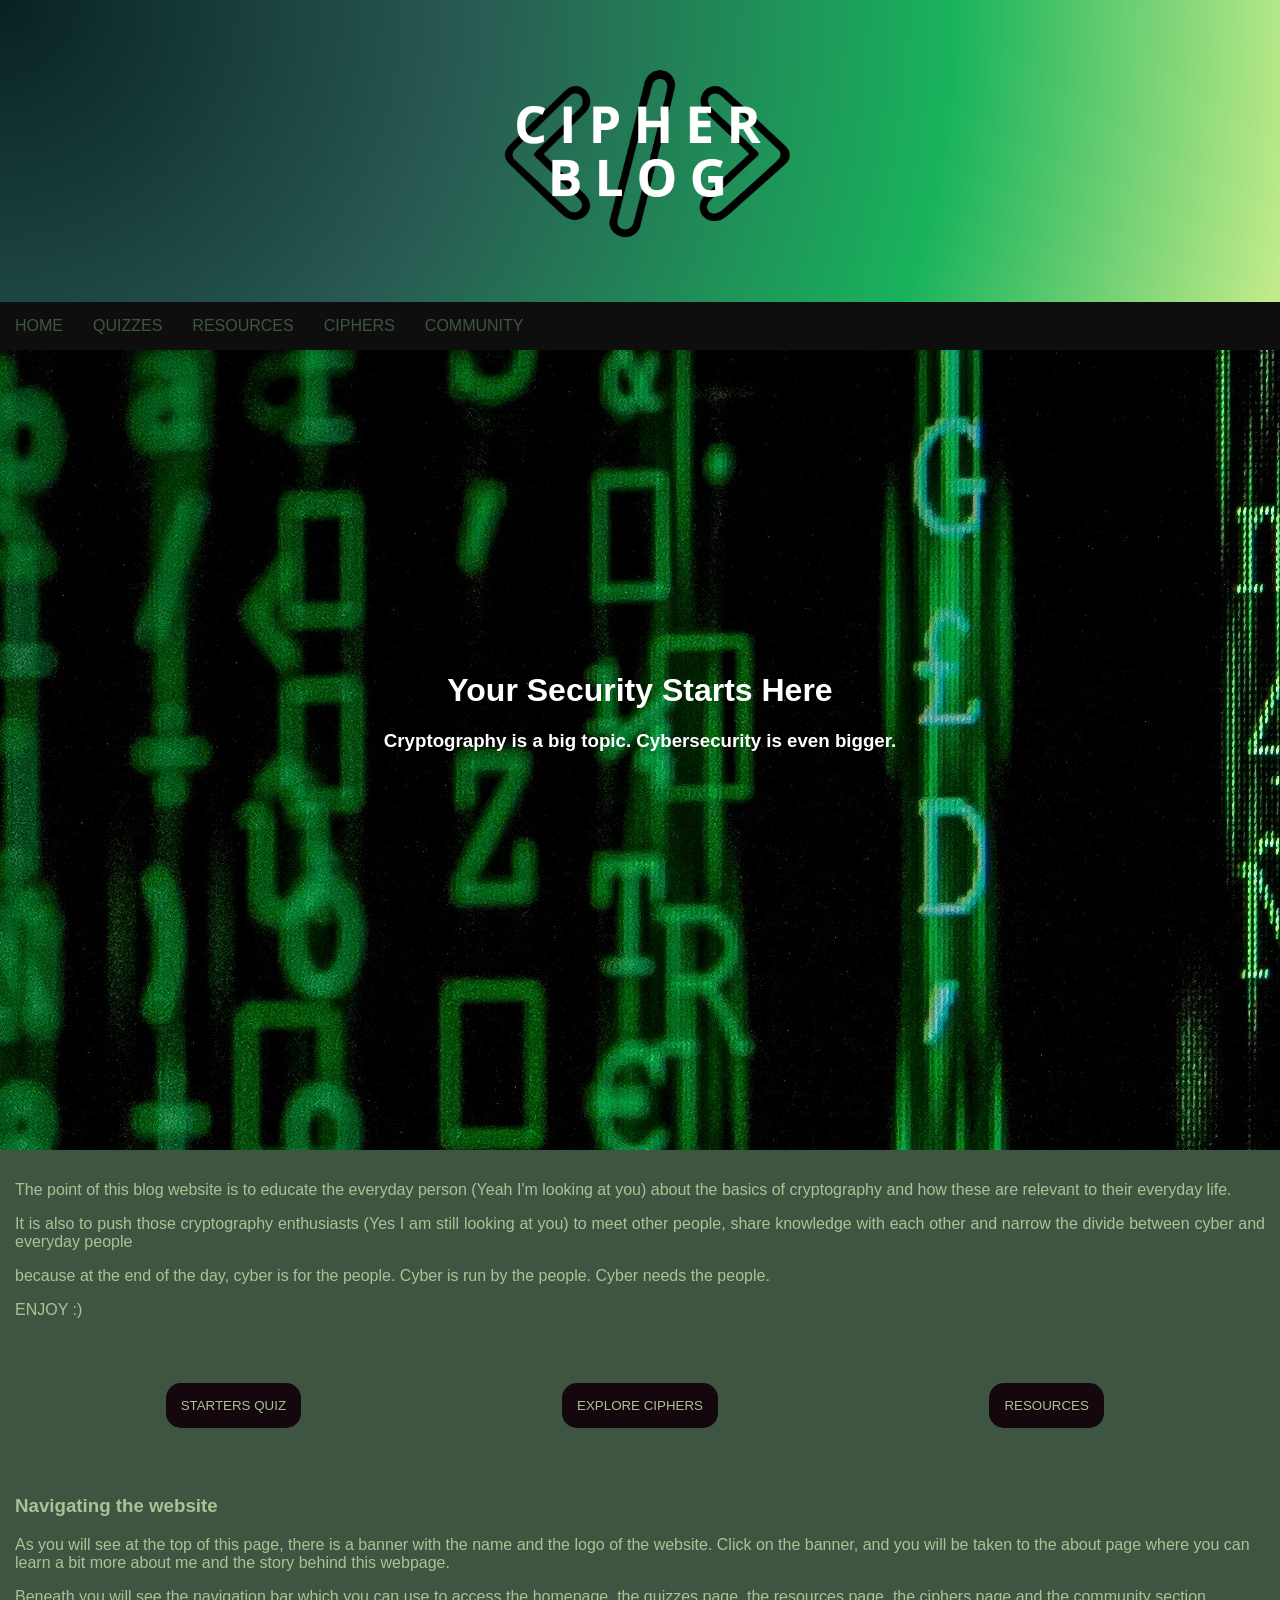
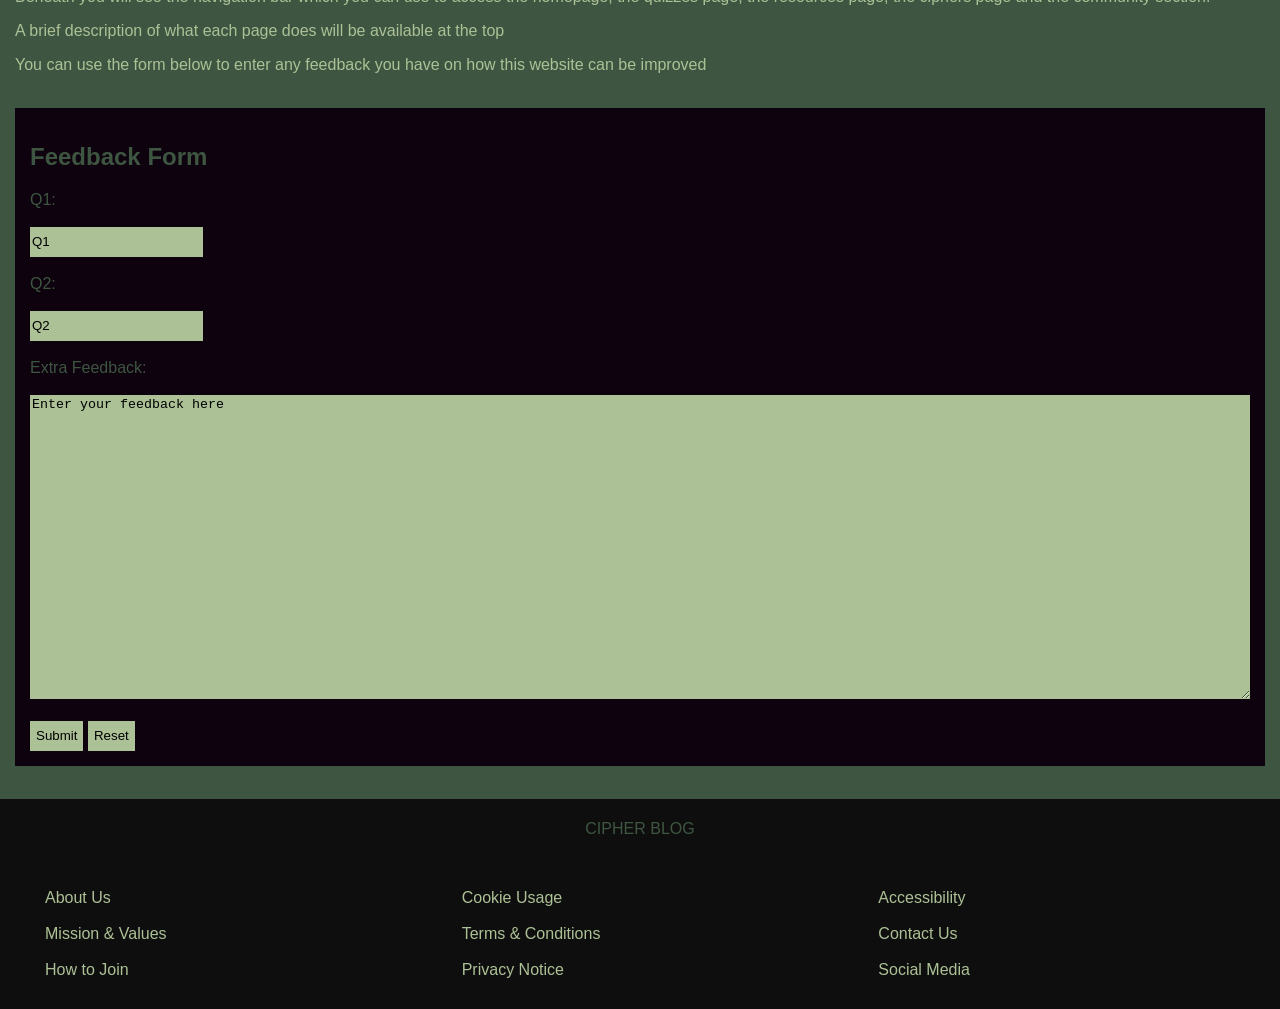
<file: index.html>
<!DOCTYPE html>

<html lang="en">
   <head>
      <title>Crypt Blog - Home</title>
      <meta charset="utf-8">
      <link type="text/css" rel="stylesheet" media="screen and (min-width: 450px)" href="laptopscreen.css">
      <link type="text/css" rel="stylesheet" media="screen and (max-width: 400px)" href="phonescreen.css">
      <script src="spare.js"></script>
   </head>

   <body>
      <a href="about.html">
         <div class="banner">
            <img src="banner.png" alt="Crypt Blog Banner">
         </div>
      </a>

      <div class="navbar">
         <a href="index.html">Home</a>
         <a href="quizzes.html">Quizzes</a>
         <a href="resources.html">Resources</a>
         <a href="ciphers.html">Ciphers</a>
         <a href="community.html">Community</a>
      </div>

      <div class="content">

         <div id="welcoming_title">
            <h1>Your Security Starts Here</h1>
            <h3>Cryptography is a big topic. Cybersecurity is even bigger.</h3>
         </div>

         <div class="main">
            <div id="intro">
               <p>The point of this blog website is to educate the everyday person (Yeah I'm looking at you) about the basics of cryptography and how these are relevant to their everyday life.</p>
               <p>It is also to push those cryptography enthusiasts (Yes I am still looking at you) to meet other people, share knowledge with each other and narrow the divide between cyber and everyday people</p>
               <p>because at the end of the day, cyber is for the people. Cyber is run by the people. Cyber needs the people. </p>
               <p>ENJOY :)</p>
            </div>

            <br>

            <div id="buttons_banner">
               <a href="quizzes.html" class="col1">
                  <button>Starters Quiz</button>
               </a>

               <a href="ciphers.html" class="col2">
                  <button>Explore Ciphers</button>
               </a>

               <a href="resources.html" class="col3">
                  <button>Resources</button>
               </a>
            </div>

            <br>

            <div id="website_info">
               <h3>Navigating the website</h3>
               <p>As you will see at the top of this page, there is a banner with the name and the logo of the website. Click on the banner, and you will be taken to the about page where you can learn a bit more about me and the story behind this webpage.</p>
               <p>Beneath you will see the navigation bar which you can use to access the homepage, the quizzes page, the resources page, the ciphers page and the community section.</p>
               <p>A brief description of what each page does will be available at the top</p>
               <p>You can use the form below to enter any feedback you have on how this website can be improved</p>

            </div>

            <br>

            <div id="form">
               <form action="/form.php" method="post">
                  <h2>Feedback Form</h2>

                  <label for="q1">Q1:</label><br><br>
                  <input type="text" id="q1" name="q1" value="Q1"><br><br>

                  <label for="q2">Q2:</label><br><br>
                  <input type="text" id="q2" name="q2" value="Q2"><br><br>

                  <label for="extra_feedback">Extra Feedback:</label><br><br>
                  <textarea id= "extra_feedback" name="extra_feedback" rows="20" cols="30">Enter your feedback here</textarea><br><br>

                  <input type="submit" value="Submit">
                  <input type="reset" value="Reset">
               </form>
            </div>

            <br>

         </div>
      </div>

      <div id="footer_header">
         <!-- title attribute is a tooltip (when you hover over something it displays what's in it as a black box)-->
         <p title="Hope you enjoy :)">Cipher Blog</p>
      </div>
      <div class="footer">
         <div class="col1">
            <a href="about.html"> About Us </a>

            <br><br>

            <a href="about.html"> Mission & Values </a>

            <br><br>

            <a href="about.html"> How to Join </a>
         </div>

         <div class="col2">
            <a href="about.html"> Cookie Usage </a>

            <br><br>

            <a href="about.html"> Terms & Conditions </a>

            <br><br>

            <a href="about.html"> Privacy Notice </a>
         </div>

         <div class="col3">
            <a href="about.html"> Accessibility </a>

            <br><br>

            <a href="about.html"> Contact Us </a>

            <br><br>

            <a href="about.html"> Social Media </a>
         </div>
      </div>
   </body>

   <script>
      func()
   </script>

</html>
</file>
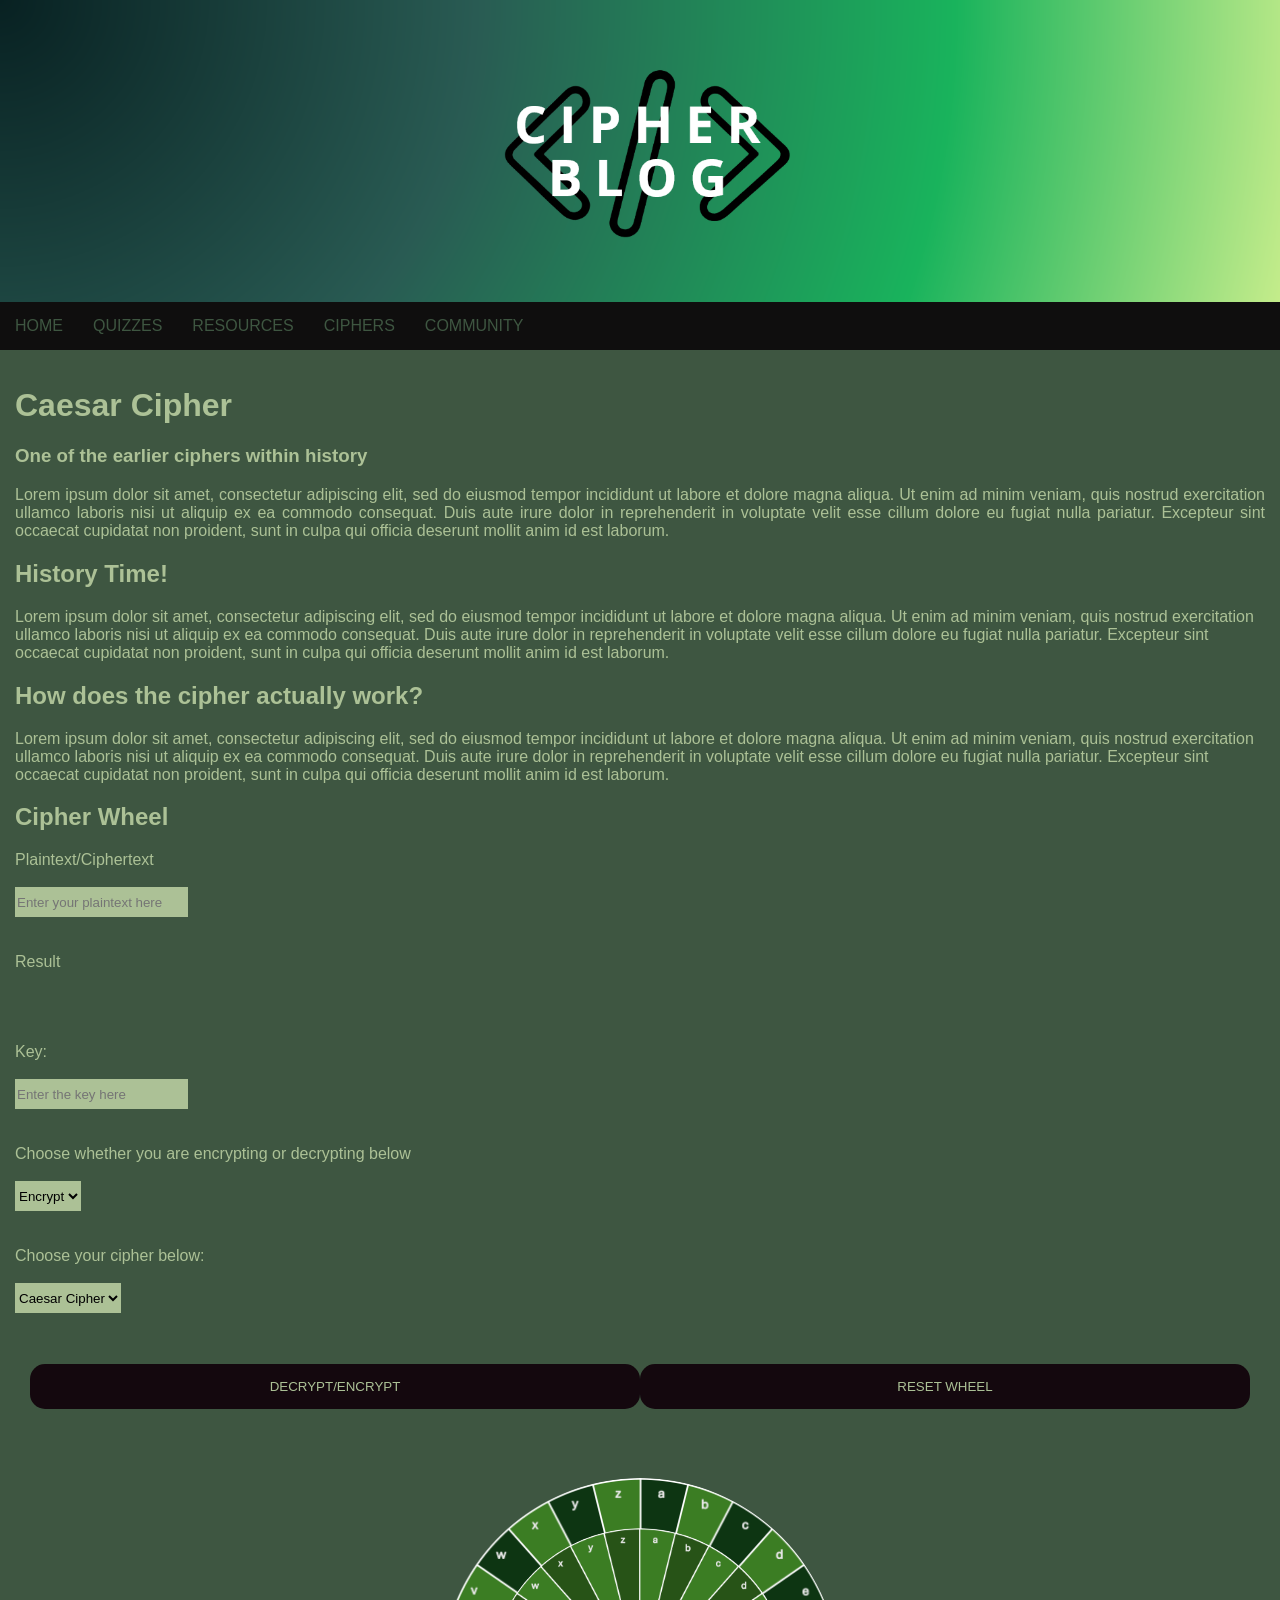
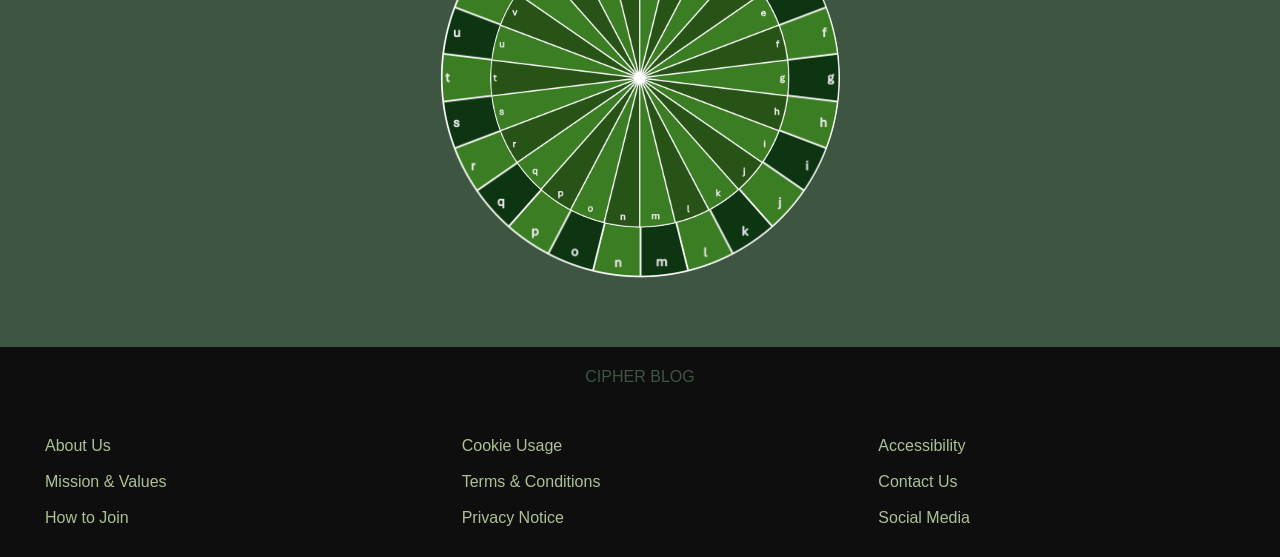
<file: cipher_page.html>
<!DOCTYPE html>
<html lang="en">
    <head>
        <title>Crypt Blog - Cipher Page</title>
        <meta charset="utf-8">
        <link type="text/css" rel="stylesheet" media="screen and (min-width: 450px)" href="laptopscreen.css">
        <link type="text/css" rel="stylesheet" media="screen and (max-width: 400px)" href="phonescreen.css">
        <link rel="stylesheet" href="https://pyscript.net/releases/2025.7.3/core.css"/>
        <script type="module" src="https://pyscript.net/releases/2025.7.3/core.js"></script>
        <script src="wheel.js"></script>
        <script src="caesar.js"></script>
    </head>

    <body>
        <a href="about.html">
            <div class="banner">
                <img src="banner.png" alt="Crypt Blog Banner">
            </div>
        </a>

        <div class="navbar">
            <a href="index.html">Home</a>
            <a href="quizzes.html">Quizzes</a>
            <a href="resources.html">Resources</a>
            <a href="ciphers.html">Ciphers</a>
            <a href="community.html">Community</a>
        </div>

        <div class="content">
            <div class="main">

                <div id="intro">
                    <h1>Caesar Cipher</h1>
                    <h3>One of the earlier ciphers within history</h3>
                    <p>Lorem ipsum dolor sit amet, consectetur adipiscing elit, sed do eiusmod tempor incididunt ut labore et dolore magna aliqua. Ut enim ad minim veniam, quis nostrud exercitation ullamco laboris nisi ut aliquip ex ea commodo consequat. Duis aute irure dolor in reprehenderit in voluptate velit esse cillum dolore eu fugiat nulla pariatur. Excepteur sint occaecat cupidatat non proident, sunt in culpa qui officia deserunt mollit anim id est laborum.</p>
                </div>

                <div id="history_section">
                    <h2>History Time!</h2>
                    <p>Lorem ipsum dolor sit amet, consectetur adipiscing elit, sed do eiusmod tempor incididunt ut labore et dolore magna aliqua. Ut enim ad minim veniam, quis nostrud exercitation ullamco laboris nisi ut aliquip ex ea commodo consequat. Duis aute irure dolor in reprehenderit in voluptate velit esse cillum dolore eu fugiat nulla pariatur. Excepteur sint occaecat cupidatat non proident, sunt in culpa qui officia deserunt mollit anim id est laborum.</p>
                </div>

                <div id="implementation_section">
                    <h2>How does the cipher actually work?</h2>
                    <p>Lorem ipsum dolor sit amet, consectetur adipiscing elit, sed do eiusmod tempor incididunt ut labore et dolore magna aliqua. Ut enim ad minim veniam, quis nostrud exercitation ullamco laboris nisi ut aliquip ex ea commodo consequat. Duis aute irure dolor in reprehenderit in voluptate velit esse cillum dolore eu fugiat nulla pariatur. Excepteur sint occaecat cupidatat non proident, sunt in culpa qui officia deserunt mollit anim id est laborum.</p>
                </div>

                <div id="encryption_section">
                    <h2>Cipher Wheel</h2>

                    <label for="text">Plaintext/Ciphertext</label><br><br>
                    <input type="text" id="text" placeholder="Enter your plaintext here">

                    <br><br><br>

                    <label for="result">Result</label><br><br>
                    <span id="result"></span>

                    <br><br><br>

                    <label for="key">Key: </label><br><br>
                    <input type="number" id="key" placeholder="Enter the key here">

                    <br><br><br>

                    <label for="crypt_direction">Choose whether you are encrypting or decrypting below</label><br><br>
                    <select name="crypt_direction" id="crypt_direction">
                        <option value="encrypt">Encrypt</option>
                        <option value="decrypt">Decrypt</option>
                    </select>

                    <br><br><br>

                    <label for="cipher_choice">Choose your cipher below: </label><br><br>
                    <select name="cipher_choice" id="cipher_choice">
                        <option value="caesar">Caesar Cipher</option>
                        <option value="substitution">Substitution</option>
                    </select>

                    <br><br><br>

                    <div id="buttons_banner">
                        <button id="crypt_button" class="col1">Decrypt/Encrypt</button>

                        <br class="col2">

                        <button id="reset_button" onclick="reset()" class="col3">Reset Wheel</button>

                    </div>

                    <br><br><br>

                    <div id="wheel">
                        <div id="wheel_container">
                                <img id="outer_cipher_wheel" src="outer_wheel.png" alt="Outer Cipher Wheel that rotates">
                                <img id="inner_cipher_wheel" src="inner_wheel.png" alt="Inner Cipher Wheel that is stationery">
                        </div>
                    </div>

                    <br><br><br>
                </div>
            </div>
        </div>

        <div id="footer_header">
            <!-- title attribute is a tooltip (when you hover over something it displays what's in it as a black box)-->
            <p title="Hope you enjoy :)">Cipher Blog</p>
        </div>
        <div class="footer">
            <div class="col1">
                <a href="about.html"> About Us </a>

                <br><br>

                <a href="about.html"> Mission & Values </a>

                <br><br>

                <a href="about.html"> How to Join </a>
            </div>

            <div class="col2">
                <a href="about.html"> Cookie Usage </a>

                <br><br>

                <a href="about.html"> Terms & Conditions </a>

                <br><br>

                <a href="about.html"> Privacy Notice </a>
            </div>

            <div class="col3">
                <a href="about.html"> Accessibility </a>

                <br><br>

                <a href="about.html"> Contact Us </a>

                <br><br>

                <a href="about.html"> Social Media </a>
            </div>
        </div>
    </body>

    <script>

        document.getElementById("crypt_button").addEventListener("click", choose_cipher)

        function choose_cipher() {
            let result = "";
            const text = document.getElementById("text").value;
            const key = document.getElementById("key").value;
            const mode = document.getElementById("crypt_direction").value;
            const cipher = document.getElementById("cipher_choice").value;
            if (cipher === "caesar") {
                result = caesar_cipher(mode, text, key);
            }

            document.getElementById("result").innerText = result;
            wheel(key, mode);
        }
    </script>
</html>
</file>
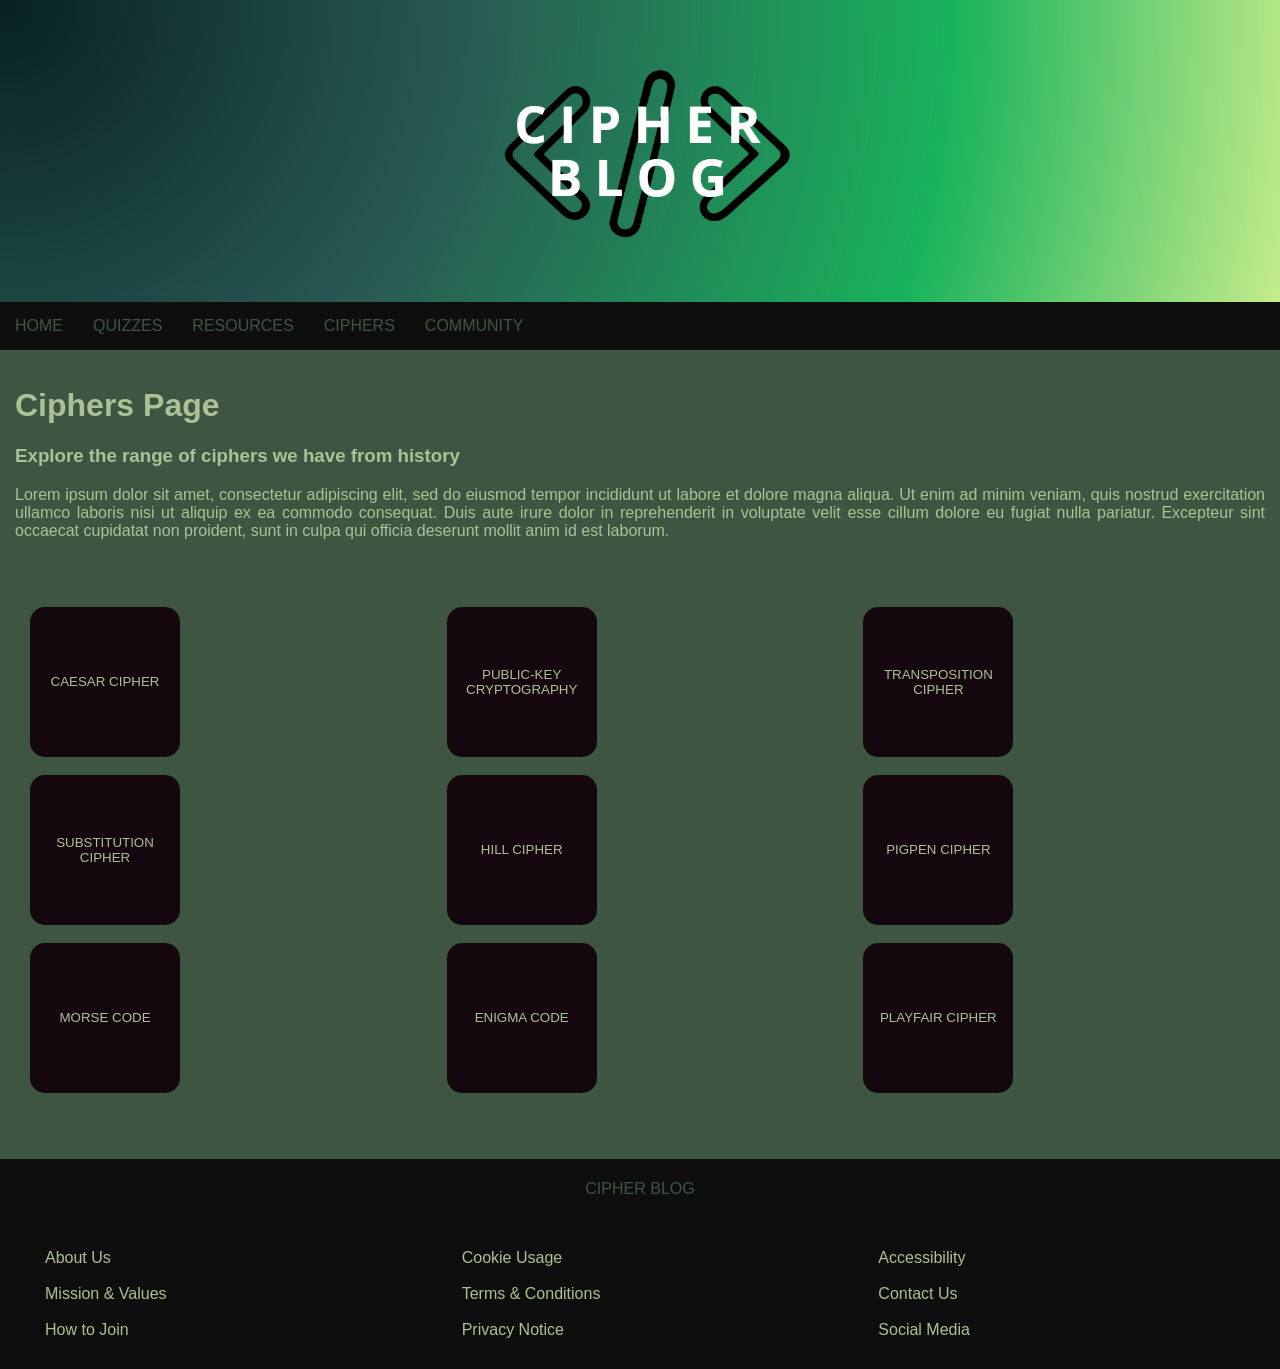
<file: ciphers.html>
<!DOCTYPE html>

<html lang="en">
   <head>
      <title>Crypt Blog - Ciphers</title>
      <meta charset="utf-8">
      <link type="text/css" rel="stylesheet" media="screen and (min-width: 450px)" href="laptopscreen.css">
      <link type="text/css" rel="stylesheet" media="screen and (max-width: 400px)" href="phonescreen.css">
      <script src="spare.js"></script>
   </head>

   <body>
      <a href="about.html">
         <div class="banner">
            <img src="banner.png" alt="Crypt Blog Banner">
         </div>
      </a>

      <div class="navbar">
         <a href="index.html">Home</a>
         <a href="quizzes.html">Quizzes</a>
         <a href="resources.html">Resources</a>
         <a href="ciphers.html">Ciphers</a>
         <a href="community.html">Community</a>
      </div>

      <div class="content">
         <div class="main">
            <div id="intro">
               <h1>Ciphers Page</h1>
               <h3>Explore the range of ciphers we have from history</h3>
               <p>Lorem ipsum dolor sit amet, consectetur adipiscing elit, sed do eiusmod tempor incididunt ut labore et dolore magna aliqua. Ut enim ad minim veniam, quis nostrud exercitation ullamco laboris nisi ut aliquip ex ea commodo consequat. Duis aute irure dolor in reprehenderit in voluptate velit esse cillum dolore eu fugiat nulla pariatur. Excepteur sint occaecat cupidatat non proident, sunt in culpa qui officia deserunt mollit anim id est laborum.</p>
            </div>

            <br><br>

            <div id="ciphers">

               <div class="col1">
                  <a href="cipher_page.html">
                     <button class="specialist_buttons">Caesar Cipher</button>
                  </a>

                  <br><br>

                  <a href="cipher_page.html">
                     <button class="specialist_buttons">Substitution Cipher</button>
                  </a>

                  <br><br>

                  <a href="cipher_page.html">
                     <button class="specialist_buttons">Morse Code</button>
                  </a>
               </div>

               <div class="col2">
                  <a href="cipher_page.html">
                     <button class="specialist_buttons">Public-Key Cryptography</button>
                  </a>

                  <br><br>

                  <a href="cipher_page.html">
                     <button class="specialist_buttons">Hill Cipher</button>
                  </a>

                  <br><br>

                  <a href="cipher_page.html">
                     <button class="specialist_buttons">Enigma Code</button>
                  </a>
               </div>

               <div class="col3">
                  <a href="cipher_page.html">
                     <button class="specialist_buttons">Transposition Cipher</button>
                  </a>

                  <br><br>

                  <a href="cipher_page.html">
                     <button class="specialist_buttons">Pigpen Cipher</button>
                  </a>

                  <br><br>

                  <a href="cipher_page.html">
                     <button class="specialist_buttons">Playfair Cipher</button>
                  </a>
               </div>
            </div>

            <br><br>

         </div>
      </div>

      <div id="footer_header">
         <!-- title attribute is a tooltip (when you hover over something it displays what's in it as a black box)-->
         <p title="Hope you enjoy :)">Cipher Blog</p>
      </div>
      <div class="footer">
         <div class="col1">
            <a href="about.html"> About Us </a>

            <br><br>

            <a href="about.html"> Mission & Values </a>

            <br><br>

            <a href="about.html"> How to Join </a>
         </div>

         <div class="col2">
            <a href="about.html"> Cookie Usage </a>

            <br><br>

            <a href="about.html"> Terms & Conditions </a>

            <br><br>

            <a href="about.html"> Privacy Notice </a>
         </div>

         <div class="col3">
            <a href="about.html"> Accessibility </a>

            <br><br>

            <a href="about.html"> Contact Us </a>

            <br><br>

            <a href="about.html"> Social Media </a>
         </div>
      </div>
   </body>

   <script>
      func()
   </script>

</html>
</file>
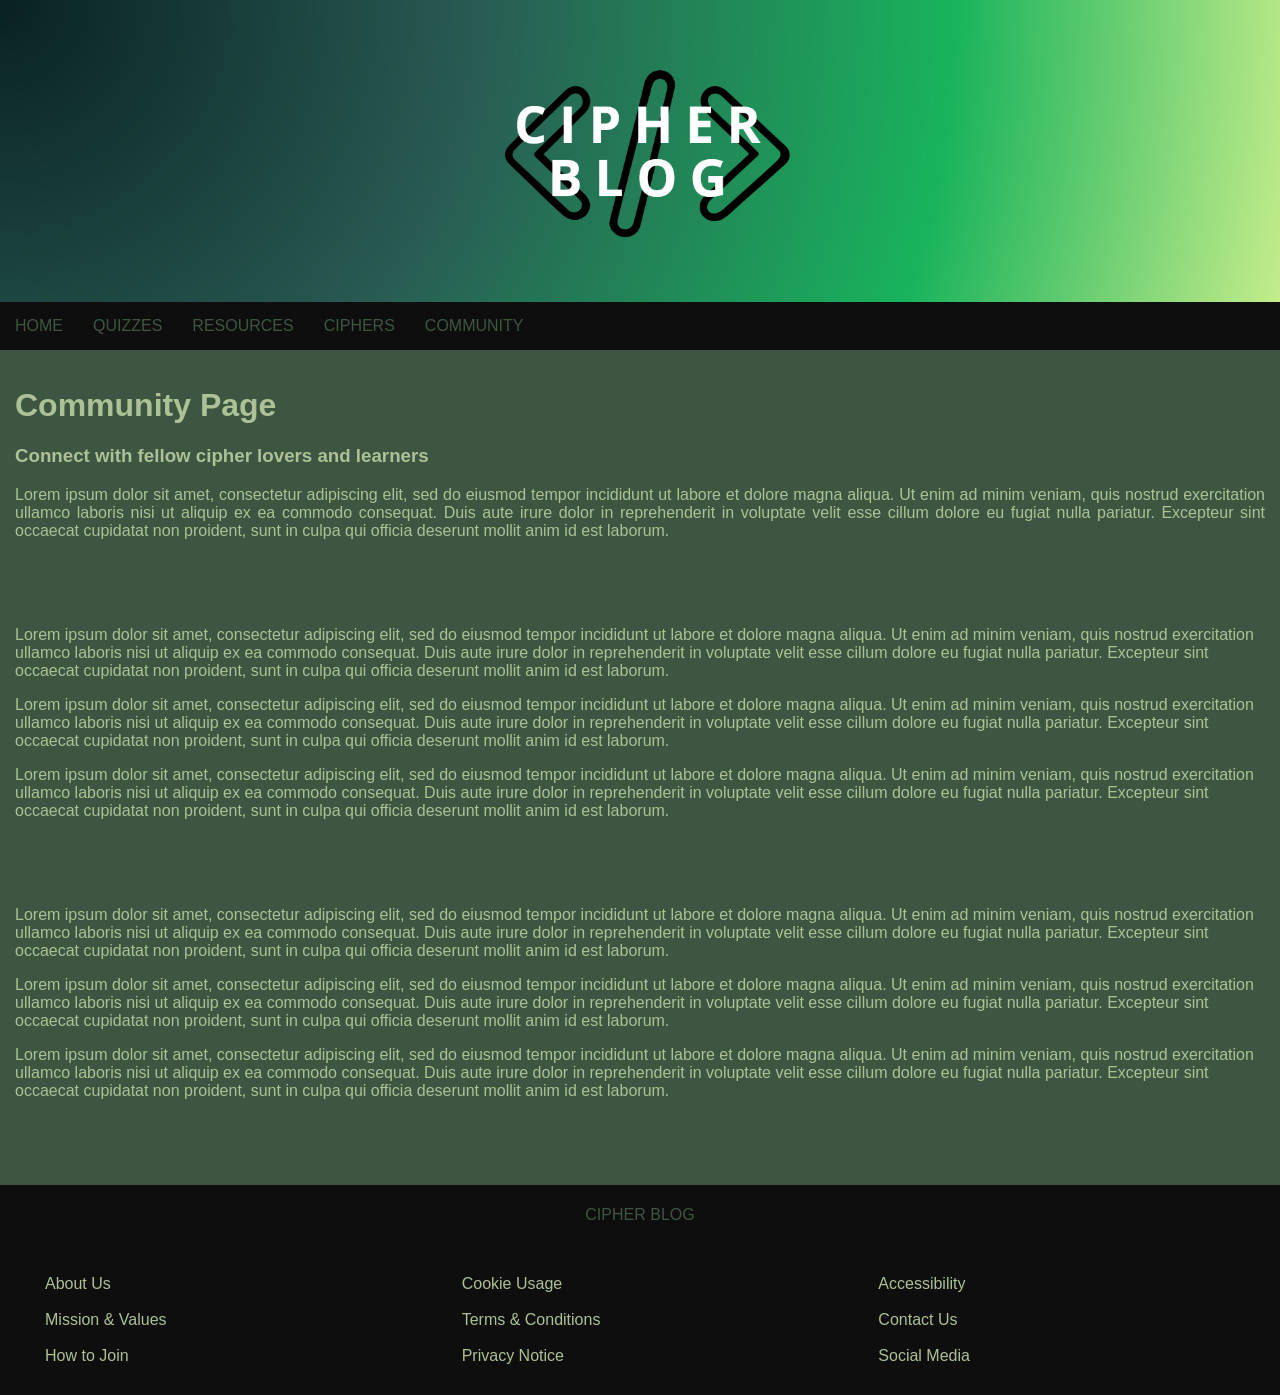
<file: community.html>
<!DOCTYPE html>

<html lang="en">
   <head>
      <title>Crypt Blog - Resources</title>
      <meta charset="utf-8">
      <link type="text/css" rel="stylesheet" media="screen and (min-width: 450px)" href="laptopscreen.css">
      <link type="text/css" rel="stylesheet" media="screen and (max-width: 400px)" href="phonescreen.css">
      <script src="spare.js"></script>
   </head>

   <body>
      <a href="about.html">
         <div class="banner">
            <img src="banner.png" alt="Crypt Blog Banner">
         </div>
      </a>

      <div class="navbar">
         <a href="index.html">Home</a>
         <a href="quizzes.html">Quizzes</a>
         <a href="resources.html">Resources</a>
         <a href="ciphers.html">Ciphers</a>
         <a href="community.html">Community</a>
      </div>

      <div class="content">
         <div class="main">
            <div id="intro">
               <h1>Community Page</h1>
               <h3>Connect with fellow cipher lovers and learners</h3>
               <p>Lorem ipsum dolor sit amet, consectetur adipiscing elit, sed do eiusmod tempor incididunt ut labore et dolore magna aliqua. Ut enim ad minim veniam, quis nostrud exercitation ullamco laboris nisi ut aliquip ex ea commodo consequat. Duis aute irure dolor in reprehenderit in voluptate velit esse cillum dolore eu fugiat nulla pariatur. Excepteur sint occaecat cupidatat non proident, sunt in culpa qui officia deserunt mollit anim id est laborum.</p>
            </div>

            <br><br><br>

            <p>Lorem ipsum dolor sit amet, consectetur adipiscing elit, sed do eiusmod tempor incididunt ut labore et dolore magna aliqua. Ut enim ad minim veniam, quis nostrud exercitation ullamco laboris nisi ut aliquip ex ea commodo consequat. Duis aute irure dolor in reprehenderit in voluptate velit esse cillum dolore eu fugiat nulla pariatur. Excepteur sint occaecat cupidatat non proident, sunt in culpa qui officia deserunt mollit anim id est laborum.</p>
            <p>Lorem ipsum dolor sit amet, consectetur adipiscing elit, sed do eiusmod tempor incididunt ut labore et dolore magna aliqua. Ut enim ad minim veniam, quis nostrud exercitation ullamco laboris nisi ut aliquip ex ea commodo consequat. Duis aute irure dolor in reprehenderit in voluptate velit esse cillum dolore eu fugiat nulla pariatur. Excepteur sint occaecat cupidatat non proident, sunt in culpa qui officia deserunt mollit anim id est laborum.</p>
            <p>Lorem ipsum dolor sit amet, consectetur adipiscing elit, sed do eiusmod tempor incididunt ut labore et dolore magna aliqua. Ut enim ad minim veniam, quis nostrud exercitation ullamco laboris nisi ut aliquip ex ea commodo consequat. Duis aute irure dolor in reprehenderit in voluptate velit esse cillum dolore eu fugiat nulla pariatur. Excepteur sint occaecat cupidatat non proident, sunt in culpa qui officia deserunt mollit anim id est laborum.</p>

            <br><br><br>

            <p>Lorem ipsum dolor sit amet, consectetur adipiscing elit, sed do eiusmod tempor incididunt ut labore et dolore magna aliqua. Ut enim ad minim veniam, quis nostrud exercitation ullamco laboris nisi ut aliquip ex ea commodo consequat. Duis aute irure dolor in reprehenderit in voluptate velit esse cillum dolore eu fugiat nulla pariatur. Excepteur sint occaecat cupidatat non proident, sunt in culpa qui officia deserunt mollit anim id est laborum.</p>
            <p>Lorem ipsum dolor sit amet, consectetur adipiscing elit, sed do eiusmod tempor incididunt ut labore et dolore magna aliqua. Ut enim ad minim veniam, quis nostrud exercitation ullamco laboris nisi ut aliquip ex ea commodo consequat. Duis aute irure dolor in reprehenderit in voluptate velit esse cillum dolore eu fugiat nulla pariatur. Excepteur sint occaecat cupidatat non proident, sunt in culpa qui officia deserunt mollit anim id est laborum.</p>
            <p>Lorem ipsum dolor sit amet, consectetur adipiscing elit, sed do eiusmod tempor incididunt ut labore et dolore magna aliqua. Ut enim ad minim veniam, quis nostrud exercitation ullamco laboris nisi ut aliquip ex ea commodo consequat. Duis aute irure dolor in reprehenderit in voluptate velit esse cillum dolore eu fugiat nulla pariatur. Excepteur sint occaecat cupidatat non proident, sunt in culpa qui officia deserunt mollit anim id est laborum.</p>

            <br><br><br>

         </div>
      </div>

      <div id="footer_header">
         <!-- title attribute is a tooltip (when you hover over something it displays what's in it as a black box)-->
         <p title="Hope you enjoy :)">Cipher Blog</p>
      </div>
      <div class="footer">
         <div class="col1">
            <a href="about.html"> About Us </a>

            <br><br>

            <a href="about.html"> Mission & Values </a>

            <br><br>

            <a href="about.html"> How to Join </a>
         </div>

         <div class="col2">
            <a href="about.html"> Cookie Usage </a>

            <br><br>

            <a href="about.html"> Terms & Conditions </a>

            <br><br>

            <a href="about.html"> Privacy Notice </a>
         </div>

         <div class="col3">
            <a href="about.html"> Accessibility </a>

            <br><br>

            <a href="about.html"> Contact Us </a>

            <br><br>

            <a href="about.html"> Social Media </a>
         </div>
      </div>
   </body>

   <script>
      func()
   </script>

</html>
</file>
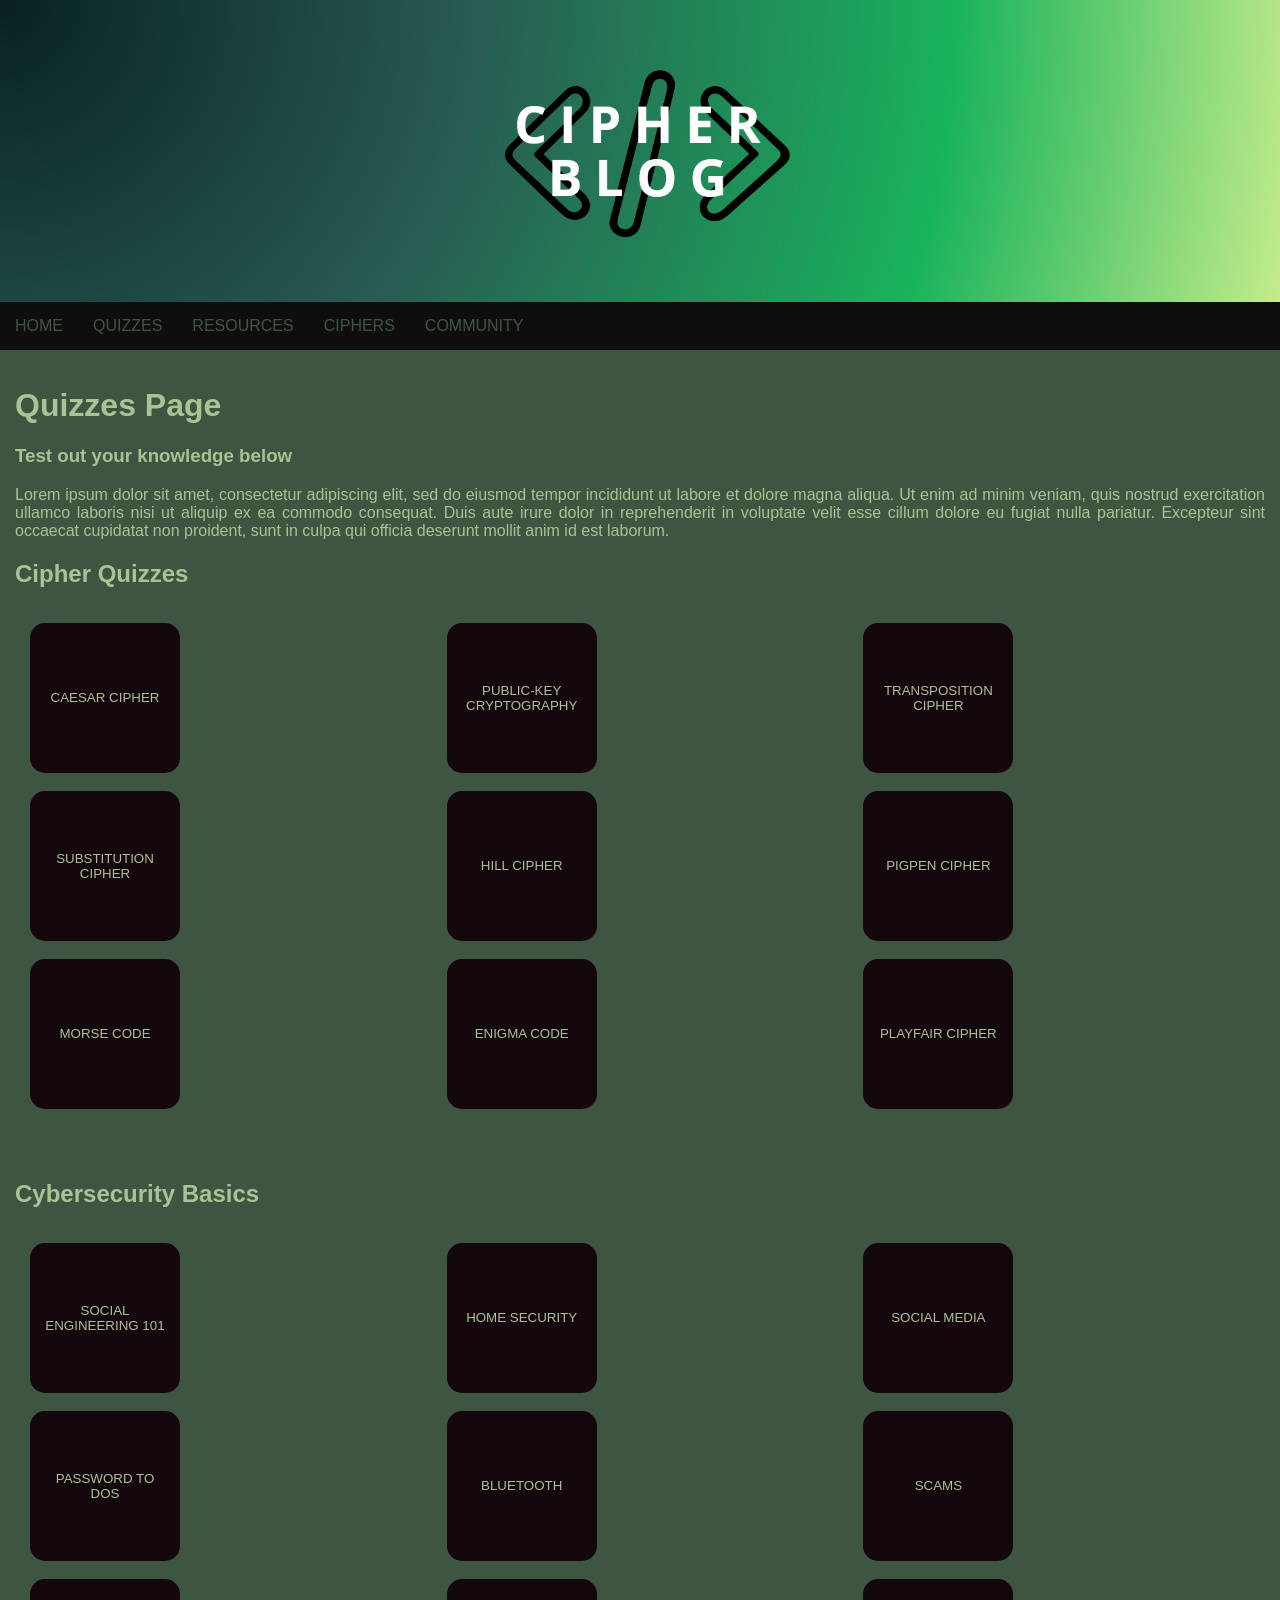
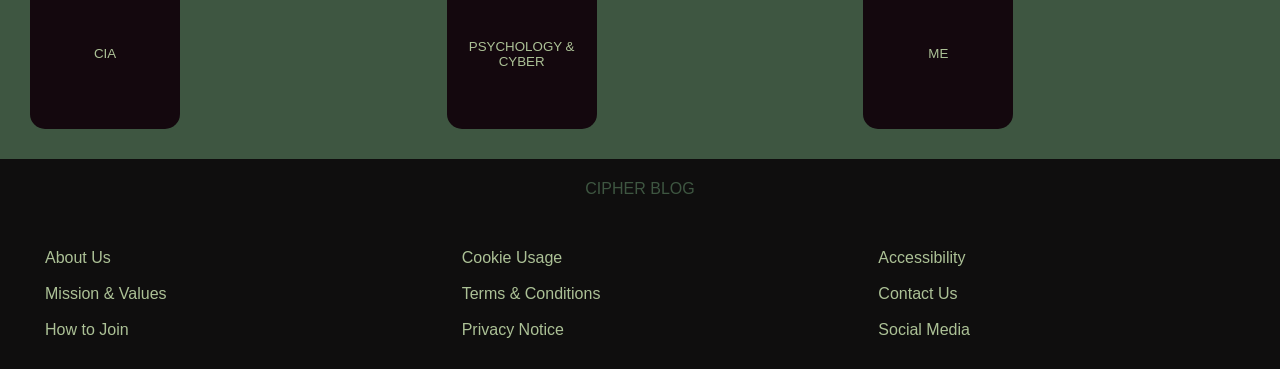
<file: quizzes.html>
<!DOCTYPE html>

<html lang="en">
   <head>
      <title>Crypt Blog - Quizzes</title>
      <meta charset="utf-8">
      <link type="text/css" rel="stylesheet" media="screen and (min-width: 450px)" href="laptopscreen.css">
      <link type="text/css" rel="stylesheet" media="screen and (max-width: 400px)" href="phonescreen.css">
      <script src="spare.js"></script>
   </head>

   <body>
      <a href="about.html">
         <div class="banner">
            <img src="banner.png" alt="Crypt Blog Banner">
         </div>
      </a>

      <div class="navbar">
         <a href="index.html">Home</a>
         <a href="quizzes.html">Quizzes</a>
         <a href="resources.html">Resources</a>
         <a href="ciphers.html">Ciphers</a>
         <a href="community.html">Community</a>
      </div>

      <div class="content">
         <div class="main">
            <div id="intro">
               <h1>Quizzes Page</h1>
               <h3>Test out your knowledge below</h3>
               <p>Lorem ipsum dolor sit amet, consectetur adipiscing elit, sed do eiusmod tempor incididunt ut labore et dolore magna aliqua. Ut enim ad minim veniam, quis nostrud exercitation ullamco laboris nisi ut aliquip ex ea commodo consequat. Duis aute irure dolor in reprehenderit in voluptate velit esse cillum dolore eu fugiat nulla pariatur. Excepteur sint occaecat cupidatat non proident, sunt in culpa qui officia deserunt mollit anim id est laborum.</p>
            </div>

            <h2>Cipher Quizzes</h2>

            <div id="ciphers">
               <div class="col1">
                  <a href="cipher_page.html">
                     <button class="specialist_buttons">Caesar Cipher</button>
                  </a>

                  <br><br>

                  <a href="cipher_page.html">
                     <button class="specialist_buttons">Substitution Cipher</button>
                  </a>

                  <br><br>

                  <a href="cipher_page.html">
                     <button class="specialist_buttons">Morse Code</button>
                  </a>
               </div>

               <div class="col2">
                  <a href="cipher_page.html">
                     <button class="specialist_buttons">Public-Key Cryptography</button>
                  </a>

                  <br><br>

                  <a href="cipher_page.html">
                     <button class="specialist_buttons">Hill Cipher</button>
                  </a>

                  <br><br>

                  <a href="cipher_page.html">
                     <button class="specialist_buttons">Enigma Code</button>
                  </a>
               </div>

               <div class="col3">
                  <a href="cipher_page.html">
                     <button class="specialist_buttons">Transposition Cipher</button>
                  </a>

                  <br><br>

                  <a href="cipher_page.html">
                     <button class="specialist_buttons">Pigpen Cipher</button>
                  </a>

                  <br><br>

                  <a href="cipher_page.html">
                     <button class="specialist_buttons">Playfair Cipher</button>
                  </a>
               </div>
            </div>

            <br><br>

            <h2>Cybersecurity Basics</h2>

            <div id="cybersec_basics">
               <div class="col1">
                  <a href="cipher_page.html">
                     <button class="specialist_buttons">Social Engineering 101</button>
                  </a>

                  <br><br>

                  <a href="cipher_page.html">
                     <button class="specialist_buttons">Password To Dos</button>
                  </a>

                  <br><br>

                  <a href="cipher_page.html">
                     <button class="specialist_buttons">CIA</button>
                  </a>
               </div>

               <div class="col2">
                  <a href="cipher_page.html">
                     <button class="specialist_buttons">Home Security</button>
                  </a>

                  <br><br>

                  <a href="cipher_page.html">
                     <button class="specialist_buttons">Bluetooth</button>
                  </a>

                  <br><br>

                  <a href="cipher_page.html">
                     <button class="specialist_buttons">Psychology & Cyber</button>
                  </a>
               </div>

               <div class="col3">
                  <a href="cipher_page.html">
                     <button class="specialist_buttons">Social Media</button>
                  </a>

                  <br><br>

                  <a href="cipher_page.html">
                     <button class="specialist_buttons">Scams</button>
                  </a>

                  <br><br>

                  <a href="cipher_page.html">
                     <button class="specialist_buttons">Me</button>
                  </a>
               </div>
            </div>
         </div>
      </div>

      <div id="footer_header">
         <!-- title attribute is a tooltip (when you hover over something it displays what's in it as a black box)-->
         <p title="Hope you enjoy :)">Cipher Blog</p>
      </div>
      <div class="footer">
         <div class="col1">
            <a href="about.html"> About Us </a>

            <br><br>

            <a href="about.html"> Mission & Values </a>

            <br><br>

            <a href="about.html"> How to Join </a>
         </div>

         <div class="col2">
            <a href="about.html"> Cookie Usage </a>

            <br><br>

            <a href="about.html"> Terms & Conditions </a>

            <br><br>

            <a href="about.html"> Privacy Notice </a>
         </div>

         <div class="col3">
            <a href="about.html"> Accessibility </a>

            <br><br>

            <a href="about.html"> Contact Us </a>

            <br><br>

            <a href="about.html"> Social Media </a>
         </div>
      </div>
   </body>

   <script>
      func()
   </script>

</html>
</file>
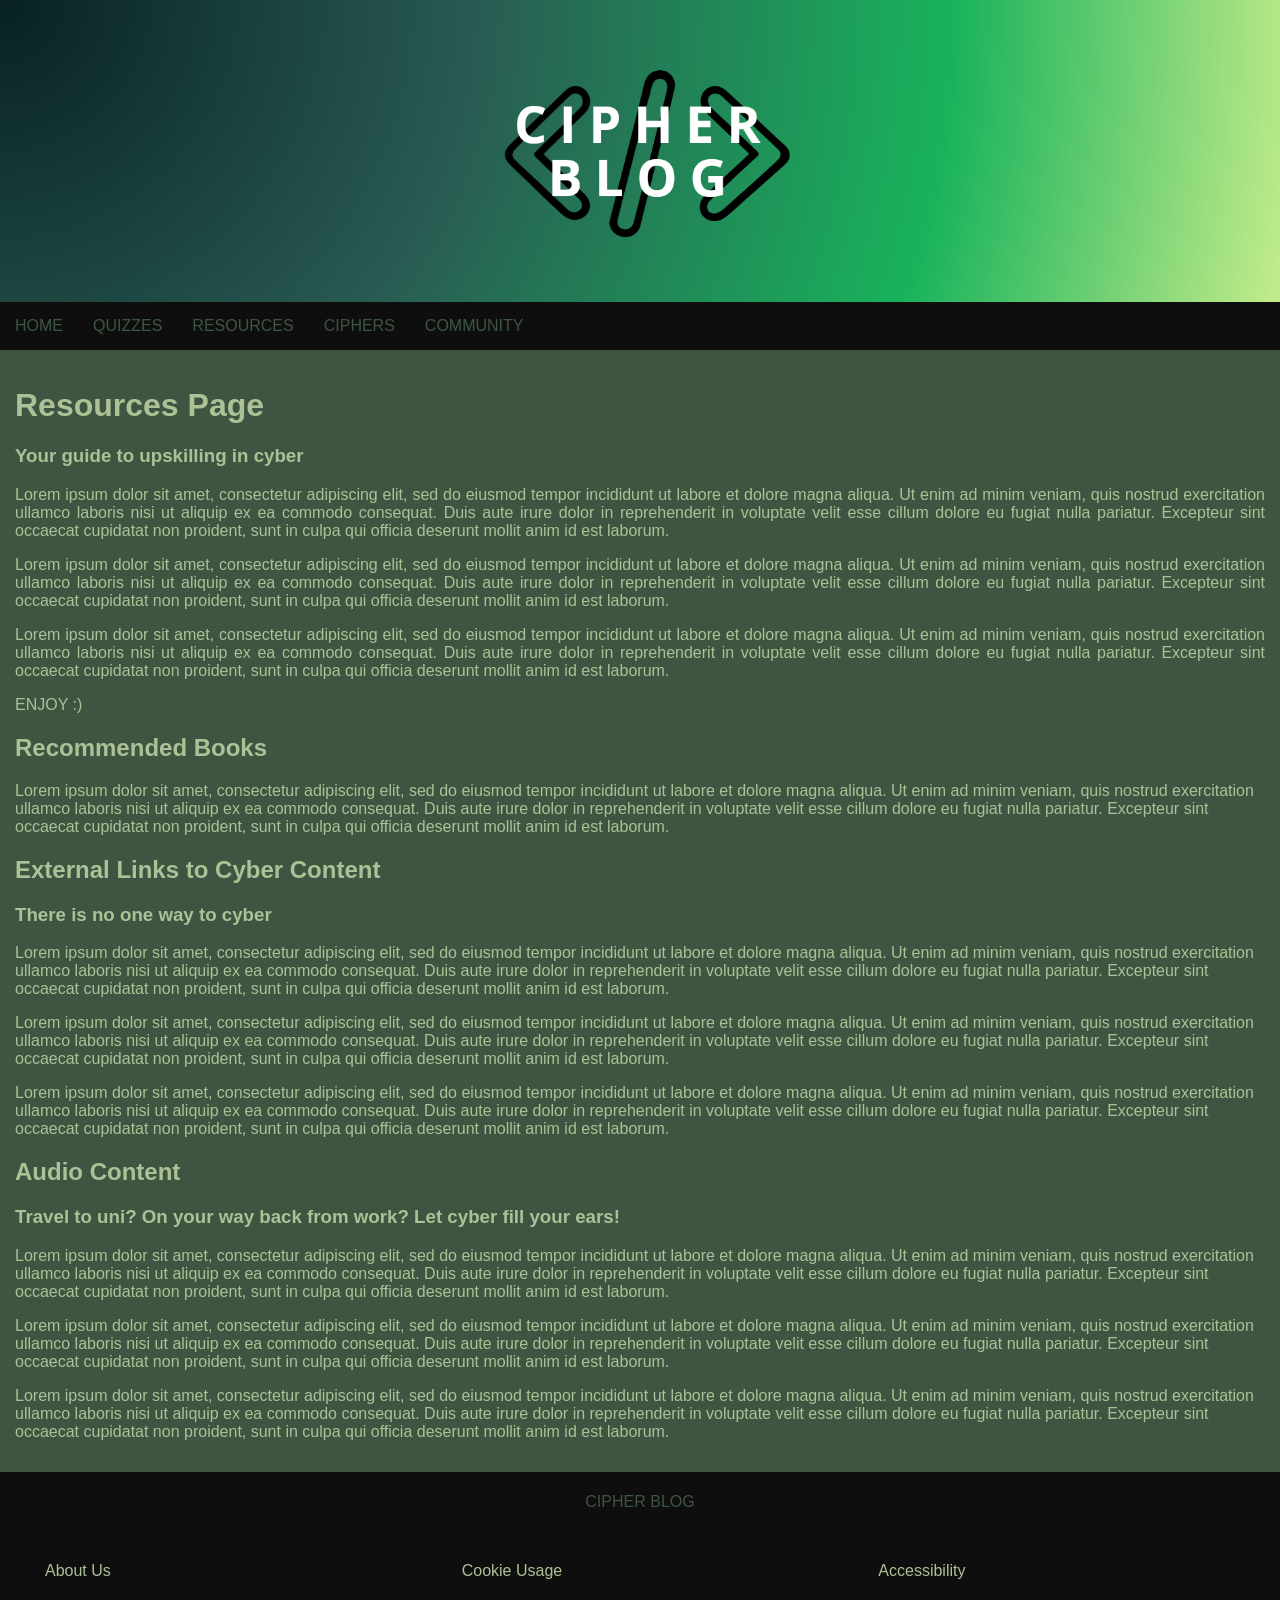
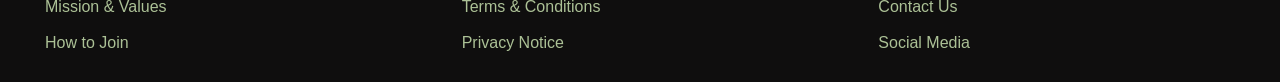
<file: resources.html>
<!DOCTYPE html>

<html lang="en">
   <head>
      <title>Crypt Blog - Resources</title>
      <meta charset="utf-8">
      <link type="text/css" rel="stylesheet" media="screen and (min-width: 450px)" href="laptopscreen.css">
      <link type="text/css" rel="stylesheet" media="screen and (max-width: 400px)" href="phonescreen.css">
      <script src="spare.js"></script>
   </head>

   <body>
      <a href="about.html">
         <div class="banner">
            <img src="banner.png" alt="Crypt Blog Banner">
         </div>
      </a>

      <div class="navbar">
         <a href="index.html">Home</a>
         <a href="quizzes.html">Quizzes</a>
         <a href="resources.html">Resources</a>
         <a href="ciphers.html">Ciphers</a>
         <a href="community.html">Community</a>
      </div>

      <div class="content">
         <div class="main">
            <div id="intro">
               <h1>Resources Page</h1>
               <h3>Your guide to upskilling in cyber</h3>
               <p>Lorem ipsum dolor sit amet, consectetur adipiscing elit, sed do eiusmod tempor incididunt ut labore et dolore magna aliqua. Ut enim ad minim veniam, quis nostrud exercitation ullamco laboris nisi ut aliquip ex ea commodo consequat. Duis aute irure dolor in reprehenderit in voluptate velit esse cillum dolore eu fugiat nulla pariatur. Excepteur sint occaecat cupidatat non proident, sunt in culpa qui officia deserunt mollit anim id est laborum.</p>
               <p>Lorem ipsum dolor sit amet, consectetur adipiscing elit, sed do eiusmod tempor incididunt ut labore et dolore magna aliqua. Ut enim ad minim veniam, quis nostrud exercitation ullamco laboris nisi ut aliquip ex ea commodo consequat. Duis aute irure dolor in reprehenderit in voluptate velit esse cillum dolore eu fugiat nulla pariatur. Excepteur sint occaecat cupidatat non proident, sunt in culpa qui officia deserunt mollit anim id est laborum.</p>
               <p>Lorem ipsum dolor sit amet, consectetur adipiscing elit, sed do eiusmod tempor incididunt ut labore et dolore magna aliqua. Ut enim ad minim veniam, quis nostrud exercitation ullamco laboris nisi ut aliquip ex ea commodo consequat. Duis aute irure dolor in reprehenderit in voluptate velit esse cillum dolore eu fugiat nulla pariatur. Excepteur sint occaecat cupidatat non proident, sunt in culpa qui officia deserunt mollit anim id est laborum.</p>
               <p>ENJOY :)</p>
            </div>

            <div id="book_carousel">
               <h2>Recommended Books</h2>
               <p>Lorem ipsum dolor sit amet, consectetur adipiscing elit, sed do eiusmod tempor incididunt ut labore et dolore magna aliqua. Ut enim ad minim veniam, quis nostrud exercitation ullamco laboris nisi ut aliquip ex ea commodo consequat. Duis aute irure dolor in reprehenderit in voluptate velit esse cillum dolore eu fugiat nulla pariatur. Excepteur sint occaecat cupidatat non proident, sunt in culpa qui officia deserunt mollit anim id est laborum.</p>
            </div>

            <div id="links">
               <h2>External Links to Cyber Content</h2>
               <h3>There is no one way to cyber</h3>
               <p>Lorem ipsum dolor sit amet, consectetur adipiscing elit, sed do eiusmod tempor incididunt ut labore et dolore magna aliqua. Ut enim ad minim veniam, quis nostrud exercitation ullamco laboris nisi ut aliquip ex ea commodo consequat. Duis aute irure dolor in reprehenderit in voluptate velit esse cillum dolore eu fugiat nulla pariatur. Excepteur sint occaecat cupidatat non proident, sunt in culpa qui officia deserunt mollit anim id est laborum.</p>
               <p>Lorem ipsum dolor sit amet, consectetur adipiscing elit, sed do eiusmod tempor incididunt ut labore et dolore magna aliqua. Ut enim ad minim veniam, quis nostrud exercitation ullamco laboris nisi ut aliquip ex ea commodo consequat. Duis aute irure dolor in reprehenderit in voluptate velit esse cillum dolore eu fugiat nulla pariatur. Excepteur sint occaecat cupidatat non proident, sunt in culpa qui officia deserunt mollit anim id est laborum.</p>
               <p>Lorem ipsum dolor sit amet, consectetur adipiscing elit, sed do eiusmod tempor incididunt ut labore et dolore magna aliqua. Ut enim ad minim veniam, quis nostrud exercitation ullamco laboris nisi ut aliquip ex ea commodo consequat. Duis aute irure dolor in reprehenderit in voluptate velit esse cillum dolore eu fugiat nulla pariatur. Excepteur sint occaecat cupidatat non proident, sunt in culpa qui officia deserunt mollit anim id est laborum.</p>
            </div>

            <div id="audio">
               <h2>Audio Content</h2>
               <h3>Travel to uni? On your way back from work? Let cyber fill your ears!  </h3>
               <p>Lorem ipsum dolor sit amet, consectetur adipiscing elit, sed do eiusmod tempor incididunt ut labore et dolore magna aliqua. Ut enim ad minim veniam, quis nostrud exercitation ullamco laboris nisi ut aliquip ex ea commodo consequat. Duis aute irure dolor in reprehenderit in voluptate velit esse cillum dolore eu fugiat nulla pariatur. Excepteur sint occaecat cupidatat non proident, sunt in culpa qui officia deserunt mollit anim id est laborum.</p>
               <p>Lorem ipsum dolor sit amet, consectetur adipiscing elit, sed do eiusmod tempor incididunt ut labore et dolore magna aliqua. Ut enim ad minim veniam, quis nostrud exercitation ullamco laboris nisi ut aliquip ex ea commodo consequat. Duis aute irure dolor in reprehenderit in voluptate velit esse cillum dolore eu fugiat nulla pariatur. Excepteur sint occaecat cupidatat non proident, sunt in culpa qui officia deserunt mollit anim id est laborum.</p>
               <p>Lorem ipsum dolor sit amet, consectetur adipiscing elit, sed do eiusmod tempor incididunt ut labore et dolore magna aliqua. Ut enim ad minim veniam, quis nostrud exercitation ullamco laboris nisi ut aliquip ex ea commodo consequat. Duis aute irure dolor in reprehenderit in voluptate velit esse cillum dolore eu fugiat nulla pariatur. Excepteur sint occaecat cupidatat non proident, sunt in culpa qui officia deserunt mollit anim id est laborum.</p>
            </div>

         </div>
      </div>

      <div id="footer_header">
         <!-- title attribute is a tooltip (when you hover over something it displays what's in it as a black box)-->
         <p title="Hope you enjoy :)">Cipher Blog</p>
      </div>
      <div class="footer">
         <div class="col1">
            <a href="about.html"> About Us </a>

            <br><br>

            <a href="about.html"> Mission & Values </a>

            <br><br>

            <a href="about.html"> How to Join </a>
         </div>

         <div class="col2">
            <a href="about.html"> Cookie Usage </a>

            <br><br>

            <a href="about.html"> Terms & Conditions </a>

            <br><br>

            <a href="about.html"> Privacy Notice </a>
         </div>

         <div class="col3">
            <a href="about.html"> Accessibility </a>

            <br><br>

            <a href="about.html"> Contact Us </a>

            <br><br>

            <a href="about.html"> Social Media </a>
         </div>
      </div>
   </body>

   <script>
      func()
   </script>

</html>
</file>
<file: laptopscreen.css>
/* Colour Scheme

 #0F0E0E - onyx
 #3E5641 - hunter green
 #14080E - coffee bean
 #ACC196 - muted olive

*/

/* Styling for the banner */
.banner {
  height: 15%;
}

.banner img {
  width: 100%;
  display: block;
}

/* Styling for the navigation bar */
.navbar {
  background-color: #0F0E0E;
  overflow: hidden;
  height: 10%;
  width: 100%;
  position: sticky;
  top: 0;
  text-transform: uppercase;
}

.navbar a {
  float: left;
  display: block;
  color: #3E5641;
  text-align: center;
  padding: 15px 15px;
  text-decoration: none;
}

.navbar a:hover {
  background-color: #3E5641;
  color: #ACC196;
}

/* Styling website content */
#intro {
  text-align: justify;
  text-transform: none;
}

.content {
  background-color: #3E5641;
  color: #ACC196;
  display: flex;
  flex-wrap: wrap;
}

#ciphers {
  display: flex;
  flex-wrap: wrap;
}

#cybersec_basics {
  display: flex;
  flex-wrap: wrap;
}

.col1 {
  flex: 33%;
  padding: 15px;
}

.col2 {
  flex: 33%;
  padding: 15px;
}

.col3 {
  flex: 33%;
  padding: 15px;
}

.main {
  flex: 100%;
  height: 55%;
  padding: 15px;
}

/* Styling for the footer */
.footer {
  background-color: #0F0E0E;
  color: #3E5641;
  height: 20%;
  padding: 15px 15px;
  display: flex;
}

#footer_header {
  background-color: #0F0E0E;
  color: #3E5641;
  height: 20%;
  padding: 5px 5px;
  text-align: center;
  text-transform: uppercase;
}

.footer a {
  color: #ACC196;
  text-align: center;
  padding: 15px 15px;
  text-decoration: none;
}

/* Styling for the cipher wheel */
#wheel {
  width: 100%;
  display: flex;
  justify-content: center;
}

#wheel_container {
  width: 400px;
  height: 400px;
  position: relative;
}

#outer_cipher_wheel {
  width: 100%;
  height: 100%;
  position: absolute;
  border-radius: 50%;
}

#inner_cipher_wheel {
  width: 75%;
  height: 75%;
  top: 12.5%;
  left: 12.5%;
  position: absolute;
  border-radius: 50%;
}

/* Styling specific sections of the website */
#buttons_banner {
  padding: 15px 15px;
  text-align: center;
  display: flex;
}

#welcoming_title {
  background-image: url("backdrop.jpg");
  width: 100%;
  height: 800px;
  background-repeat: no-repeat;
  color: white;
  text-align: center;
  padding-block: 300px;
}

/* Styling for forms and input */
#form {
  color: #3E5641;
  background-color: #0d020e;
  padding: 15px 15px;
  text-align: justify;
  text-transform: none;
  width: 100%;
}

input {
  border: none;
  background: #ACC196;
  height: 30px;
}

textarea {
  border: none;
  background: #ACC196;
  width: 100%;
}

select {
  border: none;
  background: #ACC196;
  height: 30px;
}

/* Styling for buttons */
.specialist_buttons {
  height: 150px;
  width: 150px;
}

button {
  background-color: #14080E;
  color: #ACC196;
  text-transform: uppercase;
  border: none;
  text-align: center;
  border-radius: 15px;
  padding: 15px;
}

button:hover {
  background-color: #0d020e;
  color: #3E5641;
}

/* Styling for the entire website */
body {
  padding: 0;
  margin: 0;
  font-family: Arial, Helvetica, sans-serif;
}

a {
  text-decoration: none;
}

* {
  box-sizing: border-box;
}
</file>
<file: phonescreen.css>
/* Colour Scheme

 #0F0E0E - onyx
 #3E5641 - hunter green
 #14080E - coffee bean
 #ACC196 - muted olive

*/

/* Styling for the banner */
.banner {
  height: 15%;
}

.banner img {
  width: 100%;
  display: block;
}

/* Styling for the navigation bar */
/* Need to tweak */
.navbar {
  background-color: #0F0E0E;
  overflow: auto;
  white-space: nowrap;
  height: 10%;
  position: sticky;
  top: 0;
  text-transform: uppercase;
}

.navbar a {
  float: left;
  display: block;
  color: #3E5641;
  text-align: center;
  padding: 15px 15px;
  text-decoration: none;
}

.navbar a:hover {
  background-color: #3E5641;
  color: #ACC196;
}

/* Styling website content */
#intro {
  text-align: justify;
  text-transform: none;
}

.content {
  background-color: #3E5641;
  color: #ACC196;
  display: flex;
  flex-wrap: wrap;
}

#ciphers {
  display: flex;
  flex-wrap: wrap;
}

#cybersec_basics {
  display: flex;
  flex-wrap: wrap;
}

.col1 {
  flex: 33%;
  padding: 15px;
}

.col2 {
  flex: 33%;
  padding: 15px;
}

.col3 {
  flex: 33%;
  padding: 15px;
}

.main {
  flex: 100%;
  height: 55%;
  padding: 15px;
}

/* Styling for the footer */
.footer {
  background-color: #0F0E0E;
  color: #3E5641;
  height: 20%;
  padding: 15px 15px;
  display: flex;
}

#footer_header {
  background-color: #0F0E0E;
  color: #3E5641;
  height: 20%;
  padding: 5px 5px;
  text-align: center;
  text-transform: uppercase;
}

.footer a {
  color: #ACC196;
  text-align: center;
  padding: 15px 15px;
  text-decoration: none;
}

/* Styling for the cipher wheel */
#wheel {
  width: 100%;
  display: flex;
  justify-content: center;
}

#wheel_container {
  width: 150px;
  height: 150px;
  position: relative;
}

#outer_cipher_wheel {
  width: 100%;
  height: 100%;
  position: absolute;
  border-radius: 50%;
}

#inner_cipher_wheel {
  width: 75%;
  height: 75%;
  top: 12.5%;
  left: 12.5%;
  position: absolute;
  border-radius: 50%;
}

/* Styling specific sections of the website */
#buttons_banner {
  padding: 15px 15px;
  text-align: center;
  display: flex;
}

#welcoming_title {
  background-image: url("backdrop.jpg");
  width: 100%;
  height: 800px;
  background-repeat: no-repeat;
  color: white;
  text-align: center;
  padding-block: 300px;
}

/* Styling for forms and input */
#form {
  color: #3E5641;
  background-color: #0d020e;
  padding: 15px 15px;
  text-align: justify;
  text-transform: none;
  width: 100%;
}

input {
  border: none;
  background: #ACC196;
  height: 30px;
}

textarea {
  border: none;
  background: #ACC196;
  width: 100%;
}

select {
  border: none;
  background: #ACC196;
  height: 30px;
}

/* Styling for buttons */
.specialist_buttons {
  height: 150px;
  width: 150px;
}

button {
  background-color: #14080E;
  color: #ACC196;
  text-transform: uppercase;
  border: none;
  text-align: center;
  border-radius: 15px;
  padding: 15px;
}

button:hover {
  background-color: #0d020e;
  color: #3E5641;
}

/* Styling for the entire website */
body {
  padding: 0;
  margin: 0;
  font-family: Arial, Helvetica, sans-serif;
}

a {
  text-decoration: none;
}

* {
  box-sizing: border-box;
}
</file>
